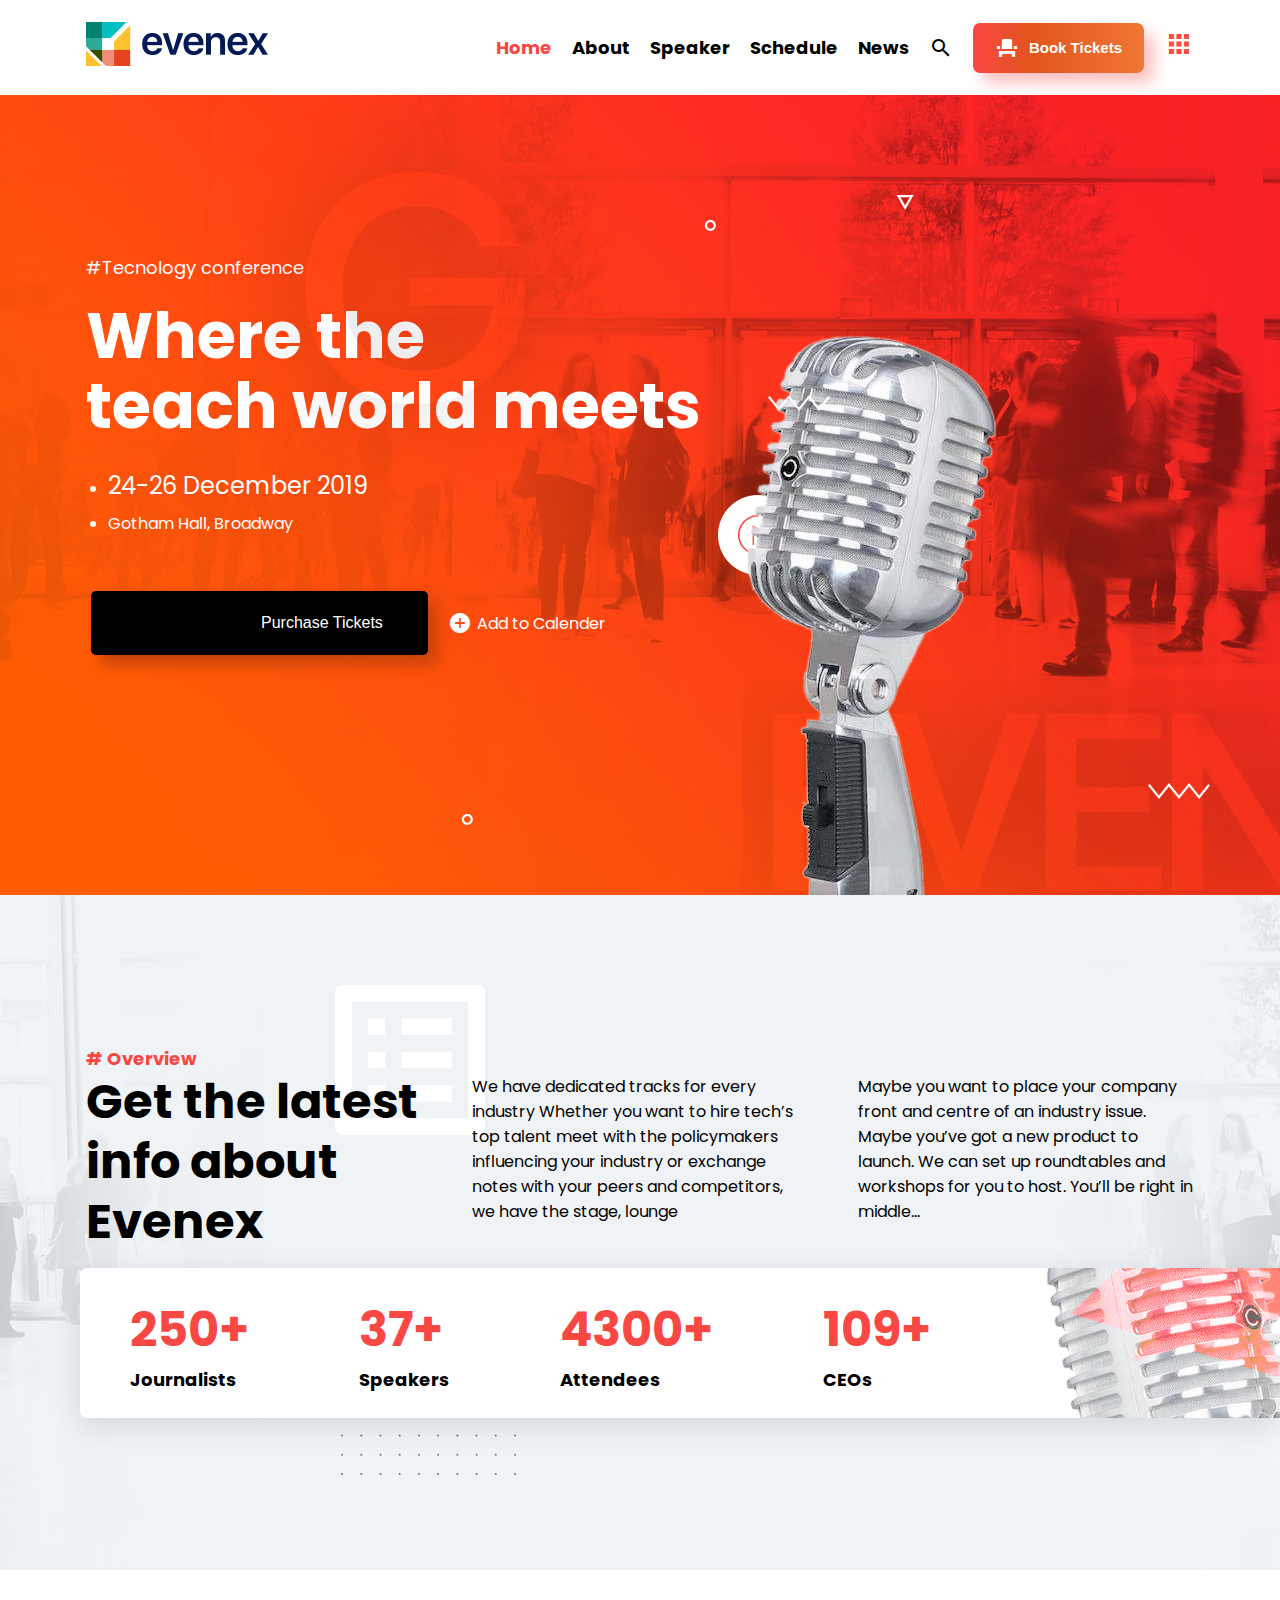
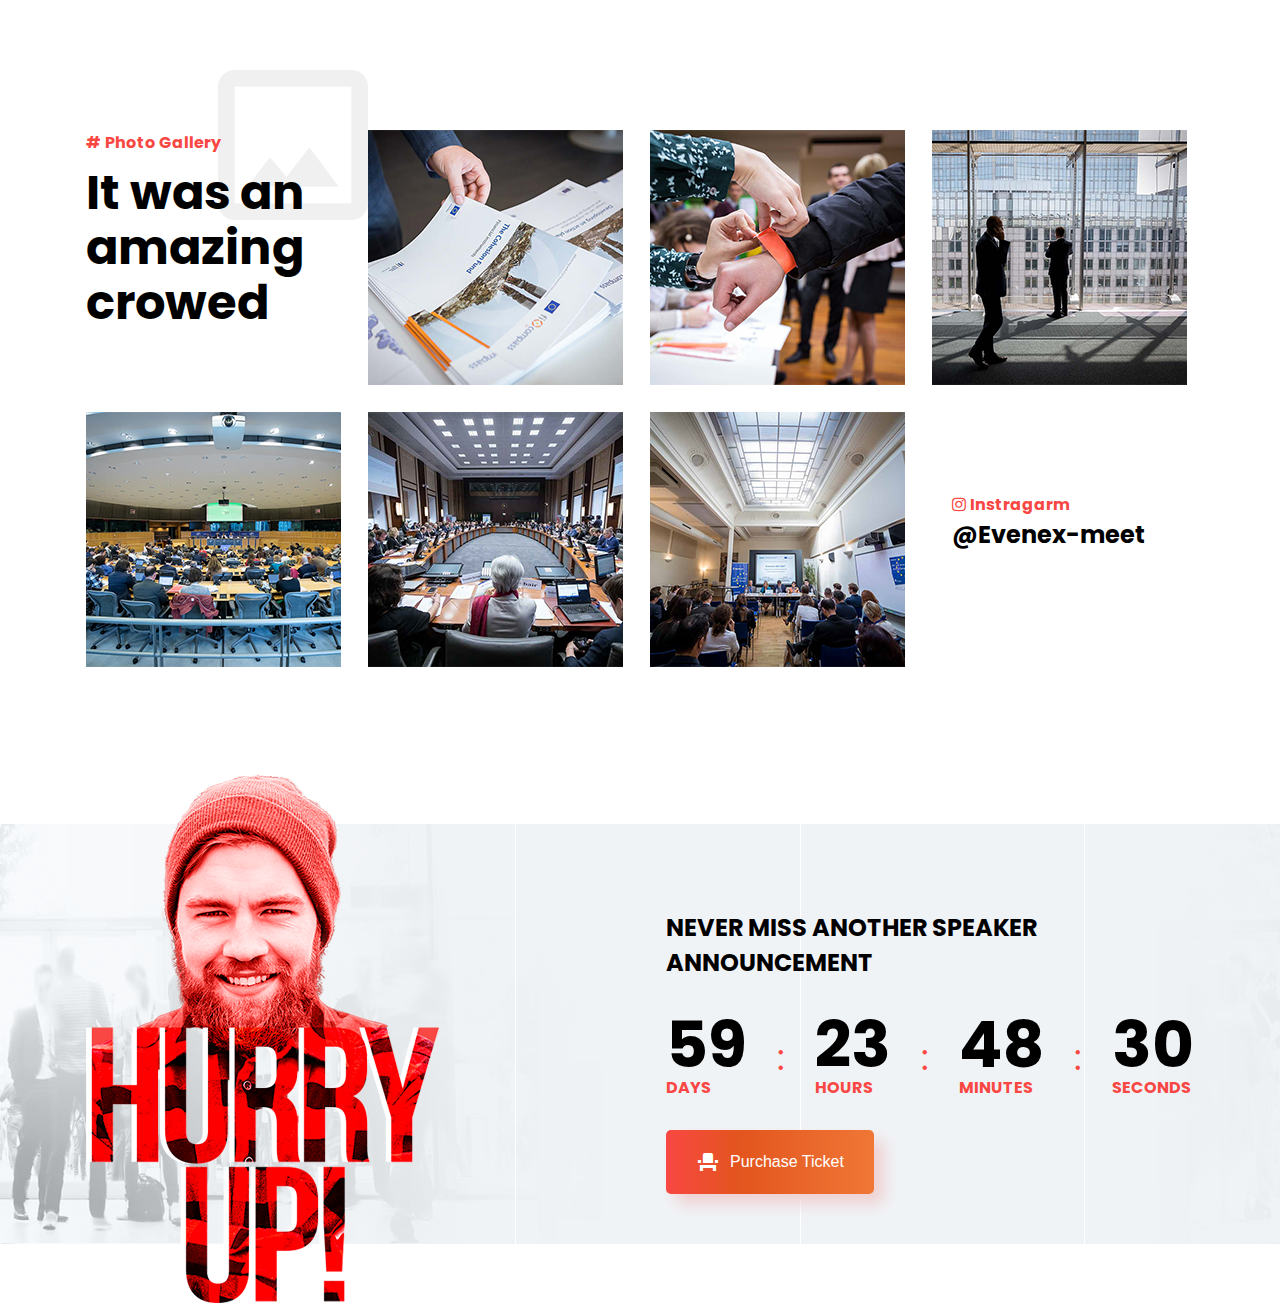
<file: index.html>
<!DOCTYPE html>
<html lang="en">
  <head>
    <meta charset="UTF-8" />
    <meta http-equiv="X-UA-Compatible" content="IE=edge" />
    <meta name="viewport" content="width=device-width, initial-scale=1.0" />
    <title>Evenex</title>
    <!-- google font starts -->
    <link rel="preconnect" href="https://fonts.googleapis.com" />
    <link rel="preconnect" href="https://fonts.gstatic.com" crossorigin />
    <link
      href="https://fonts.googleapis.com/css2?family=Poppins:wght@400;700;800&display=swap"
      rel="stylesheet"
    />
    <!-- google font ends  -->

    <!-- font awesome kit  -->
    <link
      rel="stylesheet"
      href="https://fonts.googleapis.com/icon?family=Material+Icons"
    />
    <link rel="stylesheet" href="https://cdnjs.cloudflare.com/ajax/libs/font-awesome/4.7.0/css/font-awesome.min.css">
    <!-- custom css  -->
    <link rel="stylesheet" href="style.css" />
  </head>
  <body>
    <!-- Here start header section -->
    <header>
      <navbar class="container navbar">
        <div>
          <svg
            xmlns="http://www.w3.org/2000/svg"
            xmlns:xlink="http://www.w3.org/1999/xlink"
            width="182"
            height="44"
            viewBox="0 0 182 44"
          >
            <image
              id="logo"
              width="182"
              height="44"
              xlink:href="[data-uri]"
            />
          </svg>
        </div>
        <input type="checkbox" name="" id="check">
        <label for="check">
         <i  class="material-icons checkBtn">
          apps
         </i>
        </label>
     
        <ul class="navbar-content">
          <li><a class="active" href="#">Home</a></li>
          <li><a href="#">About</a></li>
          <li><a href="#">Speaker</a></li>
          <li><a href="#">Schedule</a></li>
          <li><a href="#">News</a></li>
          <i class="material-icons search">search</i>
          <li>
            <button class="navbar-btn">
               <i class="material-icons">event_seat</i> Book Tickets</button>
          </li>
          <li><i class="material-icons apps">apps</i></li>
        </ul>      

      </navbar>
    </header>
    <!-- Here end header section -->
  <main>
    <!-- here start hero section -->
      <section class="hero-section">
        <div class="container">
         <div class="hero">
          <div class="hero-text">
            <p class="sub-title">#Tecnology conference</p>
            <h1 class="title">Where the <br/> teach world meets</h1>
            <ul class="info-list">
              <li><span  class="date">24-26 December 2019</span></li>
              <li class="place">Gotham Hall, Broadway</li>
            </ul>
           <div class="flex">
            <button > <i class="material-icons">chair</i> Purchase Tickets</button>
            <p> <i class="material-icons">add_circle</i> Add to Calender</p>
           </div>
           </div>
           <div class="play">
             <img src="Assets/play.png" alt="">
           </div>
           <div class="speaker-img">
             <img src="Assets/header/speaker_event.png" alt="">
           </div>
           <!-- here set all shape img -->
           <img class="g-image" src="Assets/G.png" alt="">
           <img class="event-img" src="/Assets/header/elements/event.png" alt="">
           <img class="shape-2" src="/Assets/header/elements/Shape -2.png" alt="">
           <img class="shape-3" src="/Assets/header/elements/Shape -3.png" alt="">
           <img class="shape-4" src="/Assets/header/elements/Shape -4.png" alt="">
           <img class="shape-5" src="/Assets/header/elements/Shape -2.png" alt="">
           <img class="shape-6" src="/Assets/header/elements/Shape -4.png" alt="">
     
          </div>

        </div>
      </section>
     
    <!-- here end hero section -->

    <!-- here start fun facts section -->
      <section class="fun-facts">
        <div class="box-img">
          <img  src="Assets/box.png" alt="img">
        </div>
       
        <div class="fun-texts container">
          <div class="first-texts">
            <p style="color: #f94743;font-size:18px"><b># Overview</b></p>
            <h2>Get the latest  info about Evenex</h2>
          </div>
          <div class="second-texts">
            <p>
              We have dedicated tracks for every industry Whether you want to hire tech’s top talent meet with the policymakers influencing your industry or exchange notes with your
               peers and competitors, we have the stage, lounge
            </p>
          </div>
          <div class="third-texts">
            <p>
              Maybe you want to place your company front and centre of an industry issue. Maybe you’ve got a new product to launch. We can set up roundtables
               and workshops for you to host. You’ll be right in middle...
            </p>
          </div>
        </div>
         
        <div class="details-card">
          <div class="details-card-item">
            <h3>250+</h3>
            <p>Journalists</p>
          </div>
          <div class="details-card-item">
            <h3>37+</h3>
            <p>Speakers</p>
          </div>
          <div class="details-card-item">
            <h3>4300+</h3>
            <p>Attendees</p>
          </div>
          <div class="details-card-item">
            <h3>109+</h3>
            <p>CEOs</p>
          </div>
          <img
            class="details-card-item img-opacity"
            src="./Assets/fun_facts/shape.png"
            alt=""
          />
        </div>
      </section>
    <!-- here end fun facts section -->

    <!-- here start gallery section -->
     <section class="gallery-section">
      <img class="gallery-img" src="Assets/gallay-svg.png" alt="">
      <div class="gallery-cards container">
        <div class="card">
          <p class="photo" style="color: #f94743;margin-bottom: 10px;"><b># Photo Gallery</b></p>
          <h1>It was an amazing crowed</h1>
        </div>
        <div class="card">
          <img src="/Assets/Gallary/01.jpg" alt="" srcset="">
        </div>
        <div class="card">
          <img src="/Assets/Gallary/02.jpg" alt="" srcset="">
        </div>
        <div class="card">
          <img src="/Assets/Gallary/03.jpg" alt="" srcset="">
        </div>
        <div class="card">
          <img src="/Assets/Gallary/04.jpg" alt="" srcset="">
        </div>
        <div class="card">
          <img src="/Assets/Gallary/05.jpg" alt="" srcset="">
        </div>
        <div class="card">
          <img src="/Assets/Gallary/06.jpg" alt="" srcset="">
        </div>
        <div class="card mail">
          <p style="color: #f94743;font-size:16px">
            <i class="fa fa-instagram"></i>
            <b>Instragarm</b></p>
          <h2>
            @Evenex-meet
          </h2>
        </div>
      </div>
     </section>
    <!-- here end gallery section -->

   <!-- Here start counter section -->
    <section class="counter-section">
  <div class="counters container">
    <div class="counter-man">
      <img src="/Assets/counters/front_img.png" alt="">
    </div>
    <div class="counter-flex">
      <div class="counter-text">
        <h2>NEVER MISS ANOTHER SPEAKER <br/> ANNOUNCEMENT</h2>
      </div>
      <div class="counter-number">
        <div class="numbers">
          <h1>59</h1>
           <p>DAYS</p>
        </div> <p class="dot">:</p> 
        <div class="numbers">
          <h1>23</h1>
          <p>HOURS</p>
        </div> <p class="dot">:</p>
        <div class="numbers">
          <h1>48</h1>
          <p>MINUTES</p>
        </div> <p class="dot">:</p>
        <div class="numbers">
          <h1>30</h1>
          <p>SECONDS</p>
        </div>
      </div>
      <button class="counter-btn">
        <i class="material-icons">event_seat</i> 
        <p>Purchase Ticket</p>
      </button>
    </div>
  </div>
    </section> 
   <!--Here end counter section -->

</main>  
 </body>
   </html>
</file>
<file: style.css>
* {
  margin: 0;
  padding: 0;
  box-sizing: border-box;
}
body {
  font-family: "Poppins", sans-serif;
  background-color: white;
}
a {
  text-decoration: none;
  color: black;
}
.container {
  max-width: 1140px;
  margin: 0 auto;
  padding: 16px;
}

/* @@@@@@@@@@@@@@ Navbar section css @@@@@@@@@@@@@@@@@@@ */

.navbar {
  display: flex;
  align-items: center;
  justify-content: space-between;
  height: 95px;
}

.navbar-content {
  display: flex;
  align-items: center;
  gap: 20px;
}

.navbar-content li {
  list-style: none;
  font-size: 18px;
  font-weight: bold;
}
a.active,
a:hover{
  color: #f94743;
  transition: 0.5s;
}

.navbar-content li a{
text-align: center;
line-height: 0px;
}

.navbar-btn {
  background: linear-gradient(
    90deg,
    rgba(249, 71, 67, 1) 0%,
    rgba(227, 85, 30, 1) 35%,
    rgb(240, 119, 54) 100%
  );
  padding: 13px 22px;
  border: none;
  outline: none;
  border-radius: 7px;
  color: white;
  font-size: 15px;
  font-weight: bold;
  display: flex;
  align-items: center;
  gap: 10px;
  box-shadow:10px 10px 15px 0px #FDC0BF ;
}
.checkBtn {
  font-size: 30px;
  cursor: pointer;
  display: none;
}

#check {
  display: none;
}
.apps{
  color: #f94f41;
  font-size: 30px;
  cursor: pointer;
}

/* @@@@@@@@@@@@@@ Hero section css @@@@@@@@@@@@@@@@@@ */
 .hero-section {
  background-image: url(Assets/banner.png);
  height: 800px;
  background-size: cover;
  background-repeat: no-repeat;
  background-position: center;
  position: relative;
} 

.hero-text{
  position: absolute;
  bottom: 30%;
  color: white;
}
.sub-title{
  font-size: 18px;
}
.hero-text h1{
 font-size: 64px;
 line-height: 70px;
 padding-top: 20px;
 padding-bottom: 27px;
}
.date{
  font-size: 24px;
}
.place{
  font-size: 16px;
}
.speaker-img{
  position: absolute;
  right: 22%;
  bottom: -7px;
}
.play{
  position: absolute;
  left: 53%;
  top: 45%;
}
.info-list{
  margin-left: 22px;
  line-height: 35px;
}

.flex{
  display: flex;
  margin-top: 50px;
  margin-left: 5px;
  color: white;


}

.flex button{
  display: flex;
  align-items: center;
  gap: 5px;
  padding: 20px 45px;
  border: 0;
  border-radius: 5px;
  background-color: black;
  font-size: 16px;
  color: white;
  box-shadow:10px 10px 15px 0px #C84308 ;
}
.flex p{
  display: flex;
  align-items: center;
  gap: 5px;
  margin-left: 20px;
}
.event-img{
  position: absolute;
  top: 73%;
  left: 58%;
}

.g-image{
  position: absolute;
  left: 222px;
  top: -5px;
}
.shape-2{
  position: absolute;
  top: 124px;
  left: 55%;
}
.shape-3{
  position: absolute;
  top: 100px;
  left: 70%;
}
.shape-4{
  position: absolute;
  top: 300px;
  left: 60%;
}
.shape-5{
  position: absolute;
 bottom: 70px;
  left: 36%;
}
.shape-6{
  position: absolute;
  bottom: 12%;
  right: 70px;
}


/* @@@@@@@@@@@@@@@ Fun fact section css @@@@@@@@@@@@@@@@@@ */
 .fun-facts {
  background-image: url('/Assets/fun-ng.png');
  height: 675px;
  position: relative;
  background-position:center;
}

.box-img {
position: absolute;
top: 90px;
left: 335px;

}
.fun-texts{
  position: relative;
  display: grid !important;
  grid-template-columns:repeat(3,1fr);
  gap: 50px;
  align-items: center;
  padding-top: 150px;
}
.first-texts h2{
  font-size: 48px;
  line-height: 60px;
}
 

.details-card {
  text-align: left;
  width: 1200px;
  height: 150px;
  display: flex;
  background-color: white;
  align-items: center;
  justify-content: space-between;
  position: absolute;
  right: 0;
  padding-left: 50px;
  border-radius: 7px;
  box-shadow: rgba(100, 100, 111, 0.2) 0px 7px 29px 0px;
}
.img-opacity {
  opacity: 0.6;
}
.details-card-item h3 {
  font-size: 48px;
  font-weight: bold;
  color: #f94743;
}
.details-card-item p {
  font-weight: bold;
  font-size: 18px;
}


/* @@@@@@@@@@@@@@@@@@ gallery section css @@@@@@@@@@@@@@@@@ */
.gallery-section{
position: relative;
}
.gallery-img{
  position: absolute;
  top: 100px;
  left: 17%;
}
.gallery-cards{
  position: relative;
  display: grid;
  grid-template-columns: repeat(4,1fr);
  gap: 20px;
  padding-top: 160px;
  padding-bottom: 150px;
}
.card h1{
  font-size: 48px;
  line-height: 55px;
}
.card h2{
  font-size: 24px;
}
.mail{
  padding-top: 80px;
  padding-left: 20px;
}

.counter-section{
  background-image: url(Assets/counter-bg.png);
  height: 420px;
  position: relative;
  object-fit: cover;
}
.counters {
  display: flex;
  justify-content: space-between;

}
.counter-man img{
  position: absolute;
  top: -50px;
}
.counter-flex{
  padding-top: 70px;
  padding-bottom: 80px;
}
.counter-number{
  display: flex;
  justify-content: space-between;
  align-items: center;
  gap: 30px;

}
.counter-text{
  margin-bottom: 35px;
}
.numbers h1{
font-size: 64px;
line-height: 60px;
}
.numbers p{
color: #f94743;
font-weight: bold;
}

.dot{
  color: #f94743;
  font-size: 36px;
}

.counter-btn{
  background: linear-gradient(
    90deg,
    rgba(249, 71, 67, 1) 0%,
    rgba(227, 85, 30, 1) 35%,
    rgb(240, 119, 54) 100%
  );
  display: flex;
  align-items: center;
  margin-top: 30px;
  border: 0;
  padding: 20px 30px;
  gap: 10px;
  color: white;
  border-radius: 5px;
 font-size: 16px;
 box-shadow:10px 10px 15px 0px #EFD0D2 ;

}

/* !!!!!!!!!!!!!! Extra small devices !!!!!!!!!!!! */
@media only screen and (min-width: 200PX) and (max-width: 600px) {

/* @@@@@@@@@@@@@ header section css @@@@@@@@@@@@@@@@ */
  .navbar-content {
    z-index: 1111;
    display: block;
    position: fixed;
    width: 100%;
    height: 100vh;
    background-color: #2EAB98;
    top: 80px;
    left: -800px;
    transition: all 0.5s;
    text-align: center;
    margin-top: 10px;
  
  }
  .navbar-content li {
    margin: 50px 0;
    display: block;
    line-height: 30px;
  }

  #check:checked ~ ul {
    left: 0;
  }
  .checkBtn {
    display: block;
    color: #f94f41;
  }

  .navbar-btn{
   margin: 0 auto;
   box-shadow: none;
  }
  .apps{
  display: none;
}

/* @@@@@@@@@@@@@@@ Hero section css @@@@@@@@@@@@@@ */
.hero-text{
position: absolute;
top: 5%;
  }
 .shape-2, .shape-4, .shape-5, .shape-6, .g-image{
  display: none;
}

.flex{
  margin-top: 20px;
  display: block;
}

.sub-title{
  font-size: 16px;
}
.hero-text h1{
 font-size: 34px;
 line-height: 40px;
}
.date{
  font-size: 18px;
}
.place{
  font-size: 14px;
}

.flex button{
  padding: 15px 35px;
  font-size: 14px;
}
.flex p{
font-size: 14px;
margin-top: 10px;
}

.speaker-img img{
  width: 150px;
 margin-left: -200px;

}
.event-img{
  width: 100%;
  left: 0;
}
.play{
  left: 50%;
   top: 40%;
}
.shape-3{
top: 31%;
left: 80%;
}

/* @@@@@@@@@@@@@ fun fact section css @@@@@@@@@@@@@@@ */

.fun-texts{
  grid-template-columns:repeat(1,1fr);
  padding:20px;
}
.box-img img{
 width: 100px !important;
}
.box-img{
 left: 10px;
 top: 70px;
}
.first-texts{
margin-top: 50px;
}
.first-texts h2{
font-size: 34px;
line-height: 40px;
}
.second-texts p , .third-texts p{
  font-size: 15px;
}
.details-card {
  width: 95%;
  margin: 0px  10px 0px 10px;
  box-shadow: rgba(100, 100, 111, 0.2) 0px 7px 29px 0px;
}

.details-card img {
  display: none;
}
.details-card-item {
  flex: 20%;
}
.details-card-item h3 {
  font-size: 20px;
  font-weight: bold;
  color: #f94743;
}
.details-card-item p {
  font-weight: bold;
  font-size: 12px;
}

/* @@@@@@@@@@@@@@@ Gallery css @@@@@@@@@@@@@@@@@ */
.gallery-cards{
  grid-template-columns: repeat(1,1fr);
  margin-left:50px ;
}
.gallery-img{
  top: 100px;
  left:20px;
}
.card h1{
  font-size: 34px;
  line-height: 40px;
}
.mail{
  padding: 0;
}

/* @@@@@@@@@@@@@@@@@ counter section css @@@@@@@@@@@@@@@@@@ */
.counter-section{
  height:500px;
}
.counter-man img{
  width: 180px;
  right: 25%;
}

.counter-flex{
  margin-top: 160px;
}
.counter-text h2{
font-size: 18px;
}
.counter-number{
 gap: 10px;
}
.numbers h1{
font-size: 34px;
}
.counter-text{
  margin-bottom: 5px;
}

.counter-btn{
  padding:15px ;
}

}
 /* !!!!!!!!!!!!!!!!!! TAblet mode !!!!!!!!!!!!!!!!!!!!!! */
 @media only screen and (min-width: 600PX) and (max-width: 768px){
  /* @@@@@@@@@@@@ Navbar section @@@@@@@@@ */
  .navbar-content {
    z-index: 1111;
    display: block;
    position: fixed;
    width: 100%;
    height: 700px;
    background-color: #2EAB98;
    top: 80px;
    left: -1800px;
    transition: all 0.5s;
    text-align: center;
    margin-top: 10px;
  
  }
  .navbar-content li {
    margin: 50px 0;
    display: block;
    line-height: 30px;
  }
  #check:checked ~ ul {
    left: 0;
  }
  .checkBtn {
    display: block;
    color: #f94f41;
  }

  .navbar-btn{
   margin: 0 auto;
   box-shadow: none;
  }
  .apps{
   display: none;
   }

/* @@@@@@@@@@@@@@@@@ Hero section CSS @@@@@@@@@@@@@*/
.hero-section{
  height: 600px;

}
.hero-text{
  position: absolute;
  top:15%;
    }
  .flex{
    margin-top: 20px;
    display: block;
  }
  
  .hero-text h1{
   font-size: 50px;
 
  }
  .date{
    font-size: 20px;
  }
 
  .flex button{
    padding: 15px 35px;
    font-size: 15px;
  }
  .flex p{
  margin-top: 10px;
  }
 
  .speaker-img img{
   width: 200px;
   margin-right: -150px;
 
  }
  .event-img{
    width: 100%;
    left: 0;
  }
  .play{
    left: 50%;
    top: 40%;
  }
  .shape-3{
  top: 31%;
  left: 80%;
  }
  .shape-4{
  top: 10%;
  left: 70%;
  }
  .shape-5{
   left: 8%;
   bottom: 8%;
  }
  
  .shape-6{
  display: none;
  }
  .event-img{
   width: 500px;
 left: 35%;
  }
.g-image{
  left: -60px;
  top:-40px;
}

/* @@@@@@@@@@@@@ fun fact section css @@@@@@@@@@@@@@@@ */

.fun-texts{
 grid-template-columns:repeat(1,1fr);
 padding-left: 40px !important;
 gap: 30px;
 padding-top: 100px;
}
.box-img img{
 width: 100px !important;
}
.box-img{
 left: 20px;
 top: 70px;
}

.first-texts h2{
font-size: 34px;
line-height: 40px;
}

.details-card {
  width: 90%;
  box-shadow: rgba(100, 100, 111, 0.2) 0px 7px 29px 0px;
  margin-right: 50px;
  margin-top: 25px;
}

.details-card img {
  display: none;
}
.details-card-item {
  flex: 25%;
}
.details-card-item h3 {
  font-size: 30px;
  font-weight: bold;
  color: #f94743;
}
.details-card-item p {
  font-weight: bold;
  font-size: 16px;
}

/* @@@@@@@@@@@ Gallery css @@@@@@@@@@@@@@ */
.gallery-cards{
  grid-template-columns: repeat(3,1fr);

}
.card img{
  width: 100%;
}
.gallery-img{
left: 10px;
top: 130px;
}
.card h1{
font-size: 25px;
line-height: 30px;
}
.photo{
  font-size: 16px;
}

/* @@@@@@@@@@@@@@ counter section css @@@@@@@@@@@@@@@@@@ */
.counter-section{
height: 300px;
}
.counter-man img{
width:250px;
left: 10%;
}

.counter-flex{
padding: 0 ;

}
.counter-text h2{
font-size: 20px;
}
.counter-number{
gap: 10px;
}
.numbers h1{
font-size: 40px;
}
.numbers p{
  font-size: 16px;
}
.counter-btn{
padding: 10px 15px;
}

 }

 /* Large devices (laptops/desktops, 992px and up)  */
@media only screen and (min-width:769px) and (max-width: 992px) {

  .event-img{
   left: 25%;
  }
  .speaker-img{
    left: 70%;
  }
   .g-image{
     top: -30px;
     left: -100px;
   }
   .shape-4{
     display: none;
   }
   .shape-6{
   right: 20px;
   }

/* fan */

.first-texts h2{
  font-size: 34px;
  line-height: normal;
}
.box-img{
  left: 10px;
}
.details-card{
  width: 90%;
  margin-right: 50px;
  bottom: 110px;
  position: absolute;
}


/* @@@@@@@@@@@ Gallery css @@@@@@@@@@@@@@ */
.gallery-cards{
  grid-template-columns: repeat(3,1fr);

}
.card img{
  width: 100%;
}
.gallery-img{
left: 5px;
}
.numbers h1{
  font-size: 35px;
}
}
</file>
